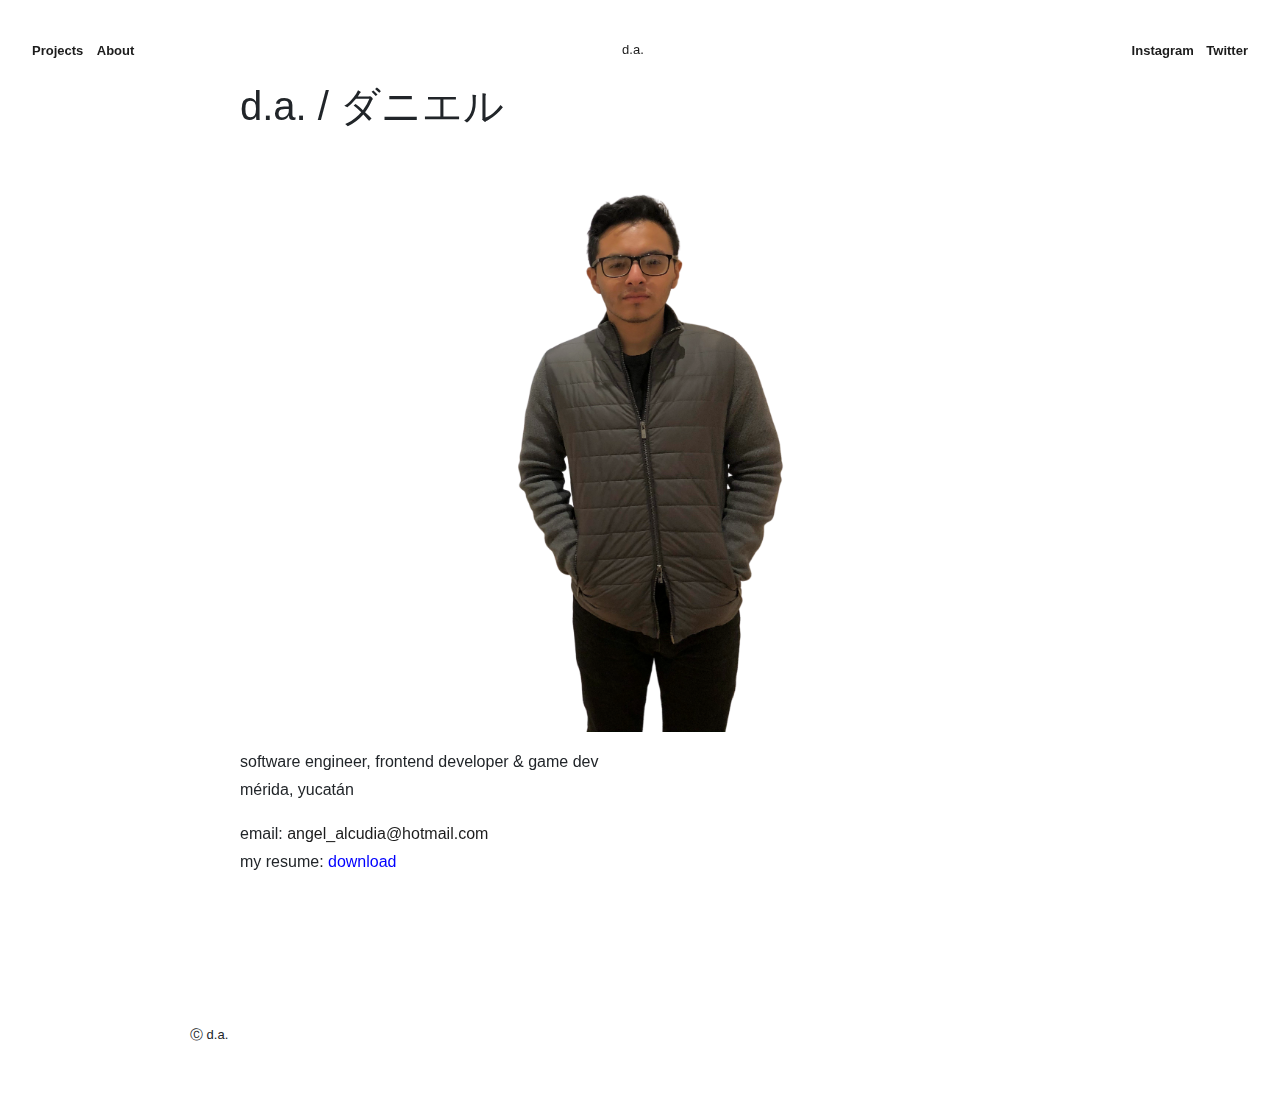
<file: html/about.html>
<!DOCTYPE html>
<html lang="en">
  <head>
    <meta charset="UTF-8" />
    <meta name="viewport" content="width=device-width, initial-scale=1.0" />
    <link
      rel="stylesheet"
      href="https://maxcdn.bootstrapcdn.com/bootstrap/4.0.0/css/bootstrap.min.css"
      integrity="sha384-Gn5384xqQ1aoWXA+058RXPxPg6fy4IWvTNh0E263XmFcJlSAwiGgFAW/dAiS6JXm"
      crossorigin="anonymous"
    />
    <link href="https://unpkg.com/aos@2.3.1/dist/aos.css" rel="stylesheet" />
    <link rel="stylesheet" href="../css/header.css" />
    <link rel="stylesheet" href="../css/footer.css" />
    <link rel="stylesheet" href="../css/about.css" />
    <title>d.a. | daniel alcudia</title>
  </head>
  <body>
    <header class="header">
      <div>
        <a class="header-item header-projects" href="../index.html">Projects</a>
        <a class="header-item" href="about.html">About</a>
      </div>
      <a class="header-title" href="../index.html">d.a.</a>
      <div>
        <a
          class="header-item header-ig"
          href="https://www.instagram.com/dnalcudia/"
          target="blank"
        >
          Instagram
        </a>
        <a
          class="header-item header-tw"
          href="https://twitter.com/dnalcudia"
          target="blank"
        >
          Twitter
        </a>
      </div>
    </header>
    <div class="about" data-aos="fade-up">
      <div class="content-default">
        <h1>d.a. / ダニエル</h1>
        <div>
          <img src="../img/daniel.png" />
        </div>
        <p>
          software engineer, frontend developer & game dev
          <br />
          mérida, yucatán
        </p>
        <p>
          email:
          <a href="mailto:angel_alcudia@hotmail.com">
            angel_alcudia@hotmail.com
          </a>
          <br />
          my resume:
          <a style="color: blue;" href="../cv.pdf" target="blank">download</a>
        </p>
      </div>
    </div>
    <footer>
      <span class="credits">Ⓒ d.a.</span>
    </footer>
    <script src="https://unpkg.com/aos@2.3.1/dist/aos.js"></script>
    <script>
      AOS.init()
    </script>
  </body>
</html>
</file>
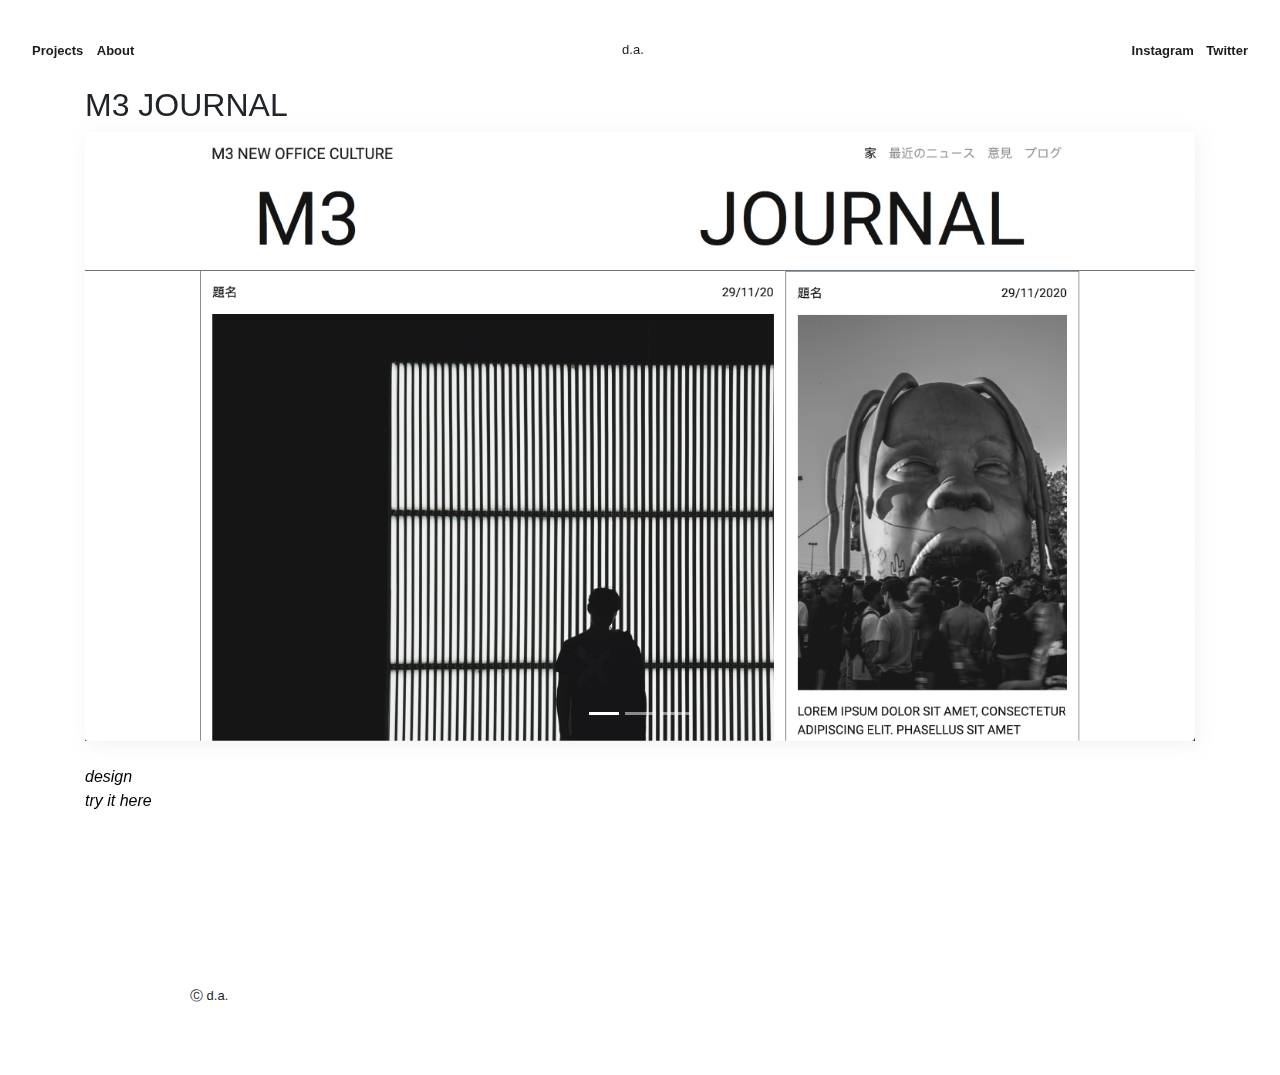
<file: html/journal-project.html>
<!DOCTYPE html>
<html lang="en">
  <head>
    <script src="../js/jquery-3.5.0.min.js"></script>
    <meta charset="UTF-8" />
    <meta name="viewport" content="width=device-width, initial-scale=1.0" />
    <link
      rel="stylesheet"
      href="https://maxcdn.bootstrapcdn.com/bootstrap/4.0.0/css/bootstrap.min.css"
      integrity="sha384-Gn5384xqQ1aoWXA+058RXPxPg6fy4IWvTNh0E263XmFcJlSAwiGgFAW/dAiS6JXm"
      crossorigin="anonymous"
    />
    <script src="https://maxcdn.bootstrapcdn.com/bootstrap/4.4.1/js/bootstrap.min.js"></script>
    <link href="https://unpkg.com/aos@2.3.1/dist/aos.css" rel="stylesheet" />
    <link rel="stylesheet" href="../css/header.css" />
    <link rel="stylesheet" href="../css/footer.css" />
    <title>d.a. | daniel alcudia</title>
  </head>

  <body>
    <header class="header">
      <div>
        <a class="header-item header-projects" href="../index.html">Projects</a>
        <a class="header-item" href="about.html">About</a>
      </div>
      <a class="header-title" href="../index.html">d.a.</a>
      <div>
        <a
          class="header-item header-ig"
          href="https://www.instagram.com/dnalcudia/"
          target="blank"
        >
          Instagram
        </a>
        <a
          class="header-item header-tw"
          href="https://twitter.com/dnalcudia"
          target="blank"
        >
          Twitter
        </a>
      </div>
    </header>
    <br />
    <div class="container">
      <div class="single-project">
        <div class="content-default" data-aos="fade-up">
          <h2>M3 JOURNAL</h2>
          <div
            id="carouselExampleIndicators"
            class="carousel slide"
            data-ride="carousel"
            style="box-shadow: 3px 3px 18px 0 rgba(121, 121, 121, 0.1);"
            ;
            data-pause="false"
          >
            <ol class="carousel-indicators">
              <li
                data-target="#carouselExampleIndicators"
                data-slide-to="0"
                class="active"
              ></li>
              <li
                data-target="#carouselExampleIndicators"
                data-slide-to="1"
              ></li>
              <li
                data-target="#carouselExampleIndicators"
                data-slide-to="2"
              ></li>
            </ol>
            <div class="carousel-inner">
              <div class="carousel-item active">
                <img
                  src="../img/projects/journal/1.png"
                  class="d-block w-100"
                  alt="..."
                />
              </div>
              <div class="carousel-item">
                <img
                  src="../img/projects/journal/2.png"
                  class="d-block w-100"
                  alt="..."
                />
              </div>
              <div class="carousel-item">
                <img
                  src="../img/projects/journal/3.png"
                  class="d-block w-100"
                  alt="..."
                />
              </div>
            </div>
          </div>
          <br />
          <p>
            <i>
              <a
                href="https://www.pinterest.com.mx/pin/474496510744992753/"
                style="color: black;"
              >
                design
              </a>
            </i>
            <i>
              <br />
              <a
                href="https://dnalcudia.github.io/journal/"
                style="color: black;"
                target="blank"
              >
                try it here
              </a>
            </i>
          </p>
        </div>
        <br />
        <div class="row">
          <div class="col" data-aos="fade-right">
            <span><strong>Role</strong></span>
            <br />
            <span>Frontend</span>
          </div>
          <div class="col" data-aos="fade-right">
            <span><strong>Date</strong></span>
            <br />
            <span>July, 2020</span>
          </div>
          <div class="col" data-aos="fade-right">
            <span><strong>Categories</strong></span>
            <br />
            <span>HTML - Bootstrap</span>
          </div>
          <div class="col" data-aos="fade-right">
            <span><strong>Repository</strong></span>
            <br />
            <a href="https://github.com/dnalcudia/journal" target="blank">
              <img src="../img/github-image.svg" alt="" />
            </a>
          </div>
        </div>
      </div>
    </div>
    <footer>
      <span class="credits">Ⓒ d.a.</span>
    </footer>

    <script
      src="https://code.jquery.com/jquery-3.5.1.slim.min.js"
      integrity="sha384-DfXdz2htPH0lsSSs5nCTpuj/zy4C+OGpamoFVy38MVBnE+IbbVYUew+OrCXaRkfj"
      crossorigin="anonymous"
    ></script>
    <script
      src="https://cdn.jsdelivr.net/npm/popper.js@1.16.0/dist/umd/popper.min.js"
      integrity="sha384-Q6E9RHvbIyZFJoft+2mJbHaEWldlvI9IOYy5n3zV9zzTtmI3UksdQRVvoxMfooAo"
      crossorigin="anonymous"
    ></script>
    <script
      src="https://stackpath.bootstrapcdn.com/bootstrap/4.5.0/js/bootstrap.min.js"
      integrity="sha384-OgVRvuATP1z7JjHLkuOU7Xw704+h835Lr+6QL9UvYjZE3Ipu6Tp75j7Bh/kR0JKI"
      crossorigin="anonymous"
    ></script>
    <script src="https://unpkg.com/aos@2.3.1/dist/aos.js"></script>
    <script>
      AOS.init()
    </script>
  </body>
</html>
</file>
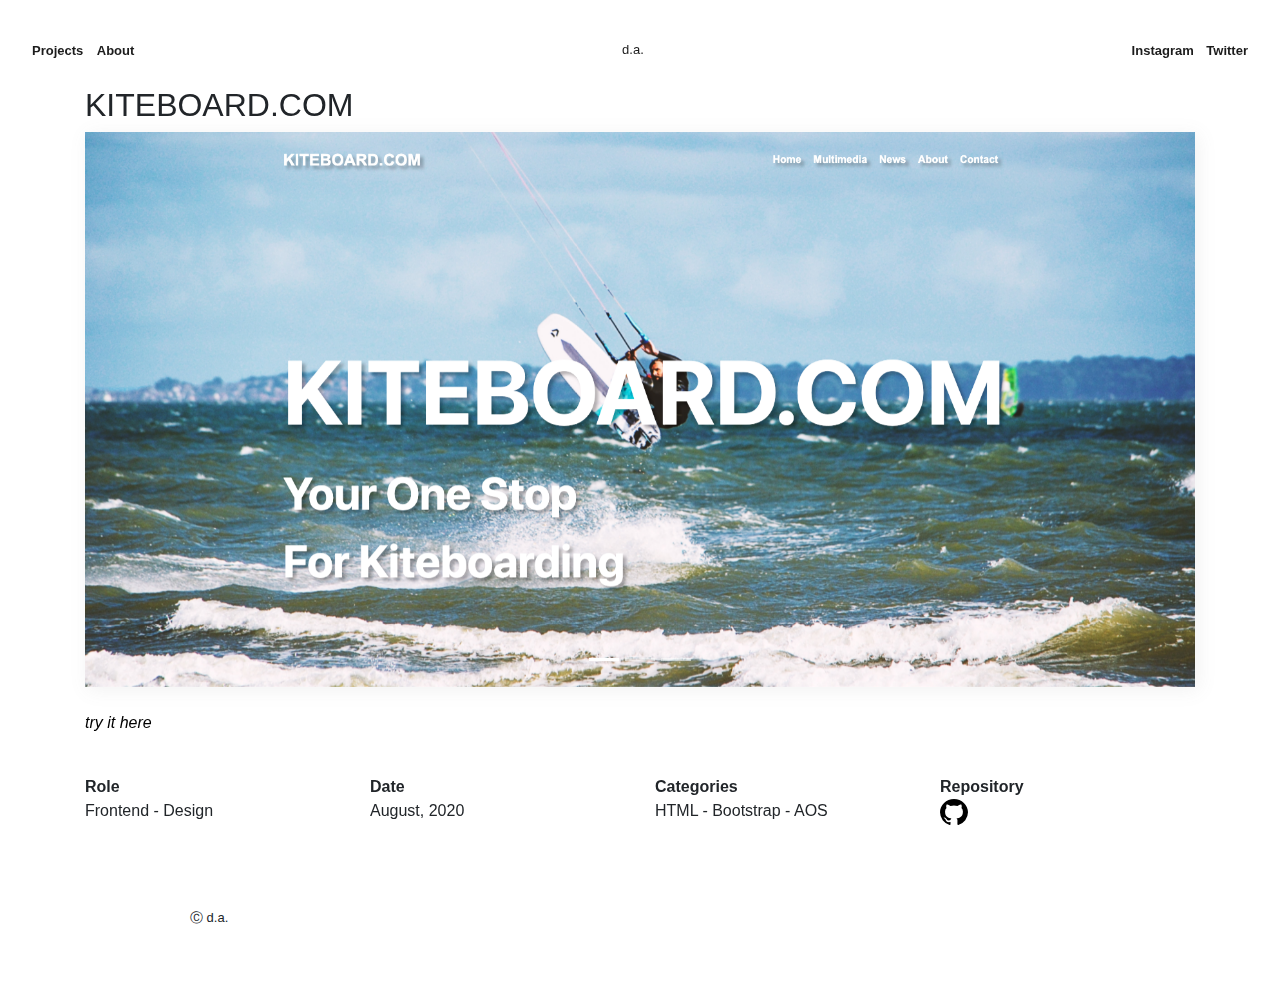
<file: html/kiteboard-project.html>
<!DOCTYPE html>
<html lang="en">
  <head>
    <script src="../js/jquery-3.5.0.min.js"></script>
    <meta charset="UTF-8" />
    <meta name="viewport" content="width=device-width, initial-scale=1.0" />
    <link
      rel="stylesheet"
      href="https://maxcdn.bootstrapcdn.com/bootstrap/4.0.0/css/bootstrap.min.css"
      integrity="sha384-Gn5384xqQ1aoWXA+058RXPxPg6fy4IWvTNh0E263XmFcJlSAwiGgFAW/dAiS6JXm"
      crossorigin="anonymous"
    />
    <script src="https://maxcdn.bootstrapcdn.com/bootstrap/4.4.1/js/bootstrap.min.js"></script>
    <link href="https://unpkg.com/aos@2.3.1/dist/aos.css" rel="stylesheet" />
    <link rel="stylesheet" href="../css/header.css" />
    <link rel="stylesheet" href="../css/footer.css" />
    <title>d.a. | daniel alcudia</title>
  </head>

  <body>
    <header class="header">
      <div>
        <a class="header-item header-projects" href="../index.html">Projects</a>
        <a class="header-item" href="about.html">About</a>
      </div>
      <a class="header-title" href="../index.html">d.a.</a>
      <div>
        <a
          class="header-item header-ig"
          href="https://www.instagram.com/dnalcudia/"
          target="blank"
        >
          Instagram
        </a>
        <a
          class="header-item header-tw"
          href="https://twitter.com/dnalcudia"
          target="blank"
        >
          Twitter
        </a>
      </div>
    </header>
    <br />
    <div class="container">
      <div class="single-project">
        <div class="content-default" data-aos="fade-up">
          <h2>KITEBOARD.COM</h2>
          <div
            id="carouselExampleIndicators"
            class="carousel slide"
            data-ride="carousel"
            style="box-shadow: 3px 3px 18px 0 rgba(121, 121, 121, 0.1);"
            ;
            data-pause="false"
          >
            <ol class="carousel-indicators">
              <li
                data-target="#carouselExampleIndicators"
                data-slide-to="0"
                class="active"
              ></li>
              <li
                data-target="#carouselExampleIndicators"
                data-slide-to="1"
              ></li>
              <li
                data-target="#carouselExampleIndicators"
                data-slide-to="2"
              ></li>
            </ol>
            <div class="carousel-inner">
              <div class="carousel-item active">
                <img
                  src="../img/projects/kiteboard/1.png"
                  class="d-block w-100"
                  alt="..."
                />
              </div>
              <div class="carousel-item">
                <img
                  src="../img/projects/kiteboard/2.png"
                  class="d-block w-100"
                  alt="..."
                />
              </div>
              <div class="carousel-item">
                <img
                  src="../img/projects/kiteboard/3.png"
                  class="d-block w-100"
                  alt="..."
                />
              </div>
            </div>
          </div>
          <br />
          <p>
            <i>
              <a
                href="https://dnalcudia.github.io/kiteboard/"
                style="color: black;"
                target="blank"
              >
                try it here
              </a>
            </i>
          </p>
        </div>
        <br />
        <div class="row">
          <div class="col" data-aos="fade-right">
            <span><strong>Role</strong></span>
            <br />
            <span>Frontend - Design</span>
          </div>
          <div class="col" data-aos="fade-right">
            <span><strong>Date</strong></span>
            <br />
            <span>August, 2020</span>
          </div>
          <div class="col" data-aos="fade-right">
            <span><strong>Categories</strong></span>
            <br />
            <span>HTML - Bootstrap - AOS</span>
          </div>
          <div class="col" data-aos="fade-right">
            <span><strong>Repository</strong></span>
            <br />
            <a href="https://github.com/dnalcudia/kiteboard" target="blank">
              <img src="../img/github-image.svg" alt="" />
            </a>
          </div>
        </div>
      </div>
    </div>
    <footer>
      <span class="credits">Ⓒ d.a.</span>
    </footer>

    <script
      src="https://code.jquery.com/jquery-3.5.1.slim.min.js"
      integrity="sha384-DfXdz2htPH0lsSSs5nCTpuj/zy4C+OGpamoFVy38MVBnE+IbbVYUew+OrCXaRkfj"
      crossorigin="anonymous"
    ></script>
    <script
      src="https://cdn.jsdelivr.net/npm/popper.js@1.16.0/dist/umd/popper.min.js"
      integrity="sha384-Q6E9RHvbIyZFJoft+2mJbHaEWldlvI9IOYy5n3zV9zzTtmI3UksdQRVvoxMfooAo"
      crossorigin="anonymous"
    ></script>
    <script
      src="https://stackpath.bootstrapcdn.com/bootstrap/4.5.0/js/bootstrap.min.js"
      integrity="sha384-OgVRvuATP1z7JjHLkuOU7Xw704+h835Lr+6QL9UvYjZE3Ipu6Tp75j7Bh/kR0JKI"
      crossorigin="anonymous"
    ></script>
    <script src="https://unpkg.com/aos@2.3.1/dist/aos.js"></script>
    <script>
      AOS.init()
    </script>
  </body>
</html>
</file>
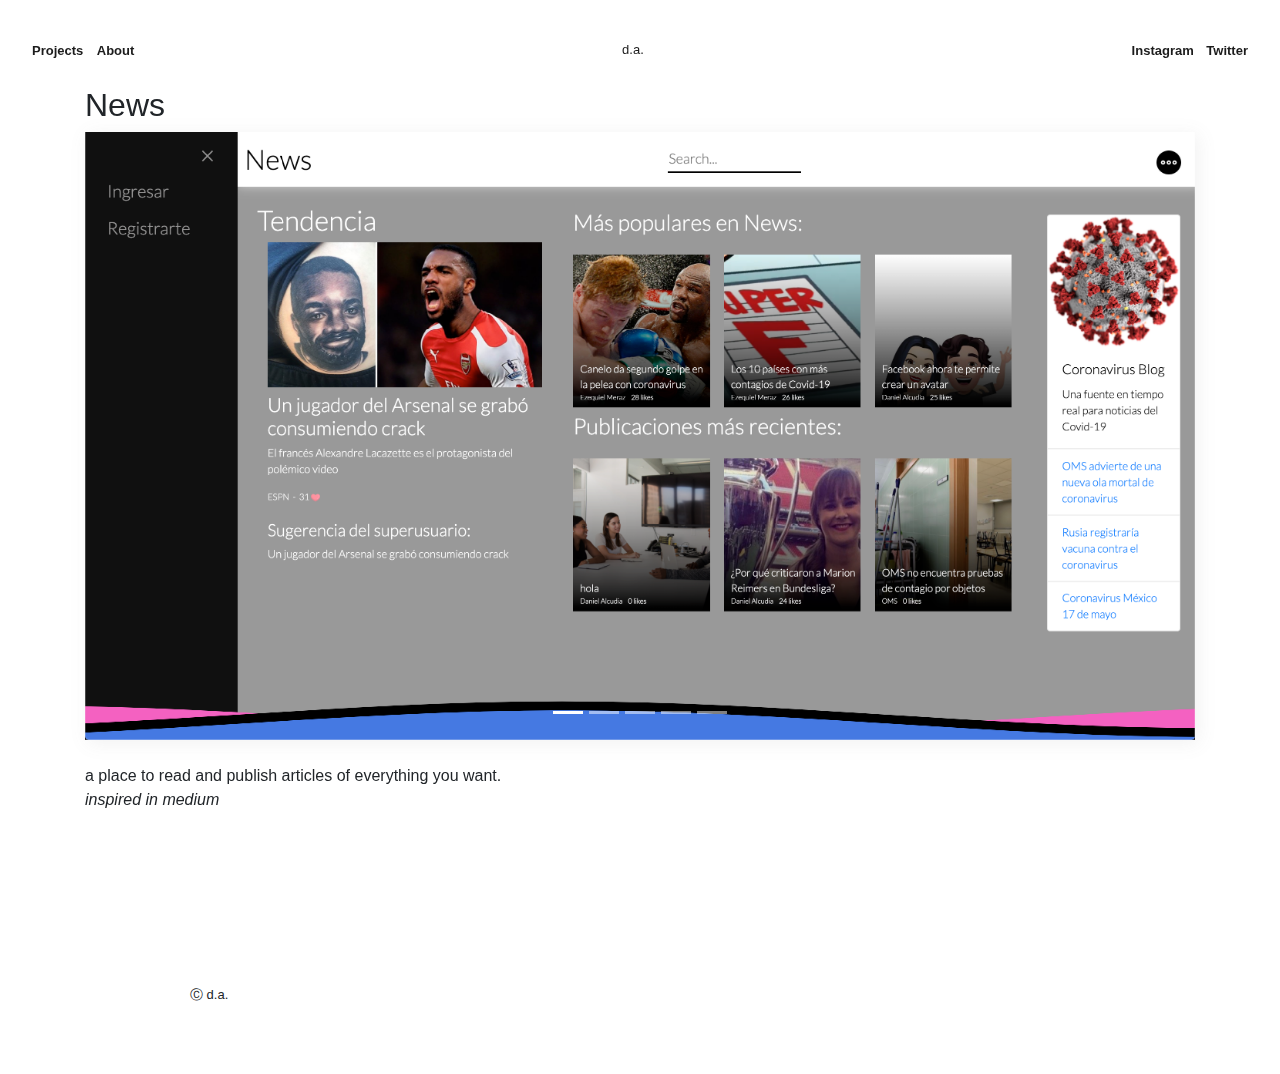
<file: html/news-project.html>
<!DOCTYPE html>
<html lang="en">
  <head>
    <script src="../js/jquery-3.5.0.min.js"></script>
    <meta charset="UTF-8" />
    <meta name="viewport" content="width=device-width, initial-scale=1.0" />
    <link
      rel="stylesheet"
      href="https://maxcdn.bootstrapcdn.com/bootstrap/4.0.0/css/bootstrap.min.css"
      integrity="sha384-Gn5384xqQ1aoWXA+058RXPxPg6fy4IWvTNh0E263XmFcJlSAwiGgFAW/dAiS6JXm"
      crossorigin="anonymous"
    />
    <script src="https://maxcdn.bootstrapcdn.com/bootstrap/4.4.1/js/bootstrap.min.js"></script>
    <link href="https://unpkg.com/aos@2.3.1/dist/aos.css" rel="stylesheet" />
    <link rel="stylesheet" href="../css/header.css" />
    <link rel="stylesheet" href="../css/footer.css" />
    <title>d.a. | daniel alcudia</title>
  </head>
  <body>
    <header class="header">
      <div>
        <a class="header-item header-projects" href="../index.html">Projects</a>
        <a class="header-item" href="about.html">About</a>
      </div>
      <a class="header-title" href="../index.html">d.a.</a>
      <div>
        <a
          class="header-item header-ig"
          href="https://www.instagram.com/dnalcudia/"
          target="blank"
        >
          Instagram
        </a>
        <a
          class="header-item header-tw"
          href="https://twitter.com/dnalcudia"
          target="blank"
        >
          Twitter
        </a>
      </div>
    </header>
    <br />
    <div class="container">
      <div class="single-project">
        <div class="content-default" data-aos="fade-up">
          <h2>News</h2>
          <div
            id="carouselExampleIndicators"
            class="carousel slide"
            data-ride="carousel"
            style="box-shadow: 3px 3px 18px 0 rgba(121, 121, 121, 0.1);"
            ;
            data-pause="false"
          >
            <ol class="carousel-indicators">
              <li
                data-target="#carouselExampleIndicators"
                data-slide-to="0"
                class="active"
              ></li>
              <li
                data-target="#carouselExampleIndicators"
                data-slide-to="1"
              ></li>
              <li
                data-target="#carouselExampleIndicators"
                data-slide-to="2"
              ></li>
              <li
                data-target="#carouselExampleIndicators"
                data-slide-to="3"
              ></li>
              <li
                data-target="#carouselExampleIndicators"
                data-slide-to="4"
              ></li>
            </ol>
            <div class="carousel-inner">
              <div class="carousel-item active">
                <img
                  src="../img/projects/news/home.png"
                  class="d-block w-100"
                  alt="..."
                />
              </div>
              <div class="carousel-item">
                <img
                  src="../img/projects/news/search.png"
                  class="d-block w-100"
                  alt="..."
                />
              </div>
              <div class="carousel-item">
                <img
                  src="../img/projects/news/article.png"
                  class="d-block w-100"
                  alt="..."
                />
              </div>
              <div class="carousel-item">
                <img
                  src="../img/projects/news/profile.png"
                  class="d-block w-100"
                  alt="..."
                />
              </div>
              <div class="carousel-item">
                <img
                  src="../img/projects/news/new_story.png"
                  class="d-block w-100"
                  alt="..."
                />
              </div>
            </div>
          </div>
          <br />
          <p>
            a place to read and publish articles of everything you want.
            <br />
            <em>inspired in medium</em>
          </p>
        </div>
        <br />
        <div class="row">
          <div class="col" data-aos="fade-right">
            <span><strong>Role</strong></span>
            <br />
            <span>Frontend - UI</span>
          </div>
          <div class="col" data-aos="fade-right">
            <span><strong>Date</strong></span>
            <br />
            <span>May, 2020</span>
          </div>
          <div class="col" data-aos="fade-right">
            <span><strong>Categories</strong></span>
            <br />
            <span>HTML - CSS - JS</span>
          </div>
          <div class="col" data-aos="fade-right">
            <span><strong>Repository</strong></span>
            <br />
            <a href="https://github.com/dnalcudia/news-php" target="blank">
              <img src="../img/github-image.svg" alt="" />
            </a>
          </div>
        </div>
      </div>
    </div>
    <footer>
      <span class="credits">Ⓒ d.a.</span>
    </footer>
  </body>
  <script src="https://unpkg.com/aos@2.3.1/dist/aos.js"></script>
  <script>
    AOS.init()
  </script>
</html>
</file>
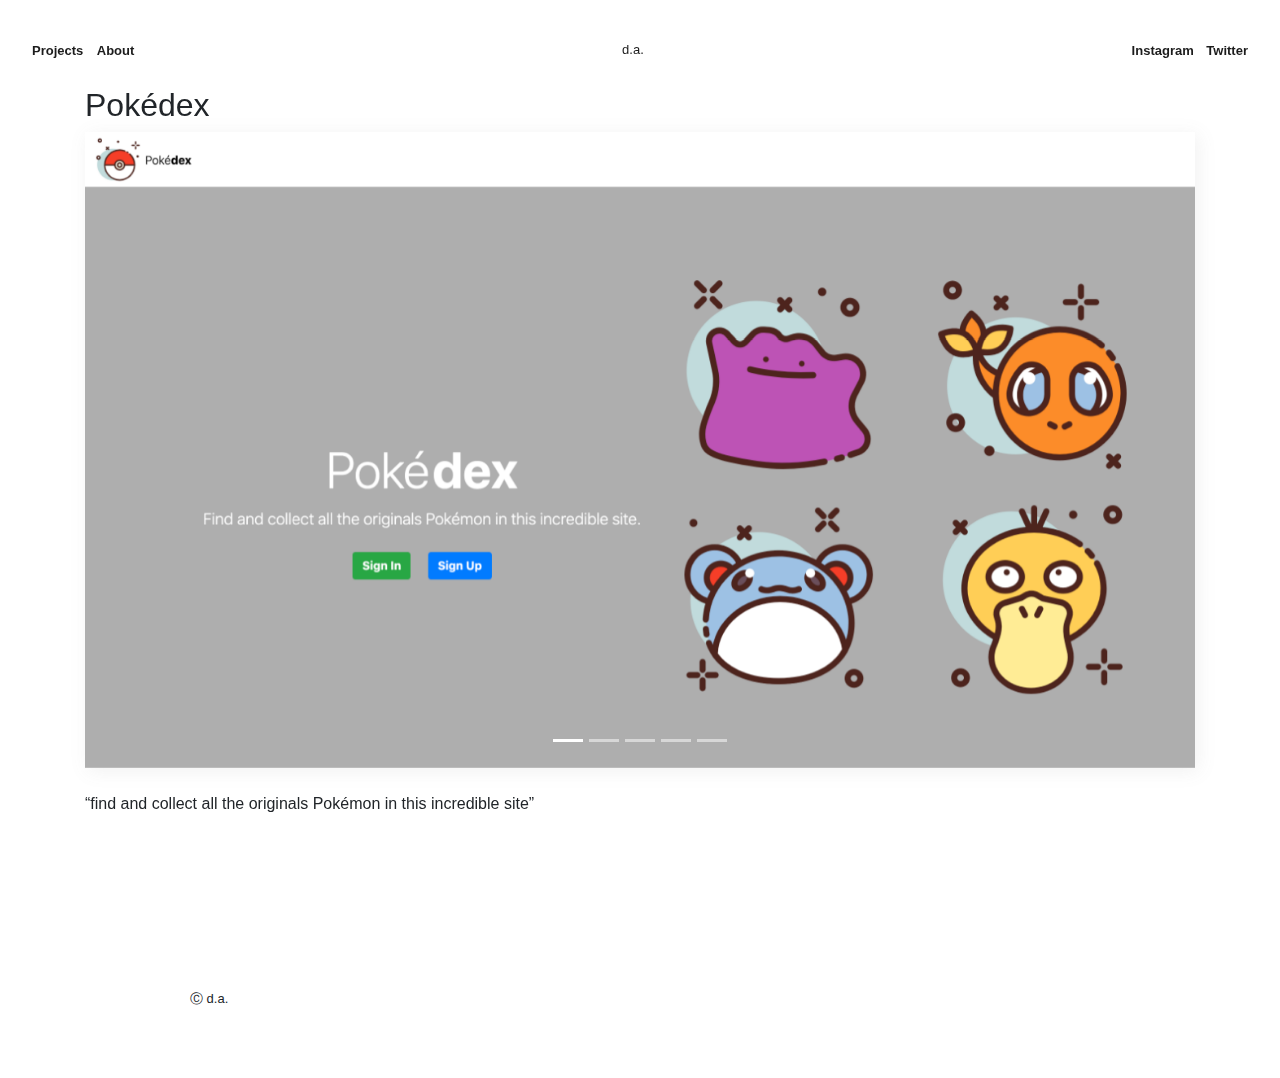
<file: html/poke-project.html>
<!DOCTYPE html>
<html lang="en">
  <head>
    <script src="../js/jquery-3.5.0.min.js"></script>
    <meta charset="UTF-8" />
    <meta name="viewport" content="width=device-width, initial-scale=1.0" />
    <link
      rel="stylesheet"
      href="https://maxcdn.bootstrapcdn.com/bootstrap/4.0.0/css/bootstrap.min.css"
      integrity="sha384-Gn5384xqQ1aoWXA+058RXPxPg6fy4IWvTNh0E263XmFcJlSAwiGgFAW/dAiS6JXm"
      crossorigin="anonymous"
    />
    <script src="https://maxcdn.bootstrapcdn.com/bootstrap/4.4.1/js/bootstrap.min.js"></script>
    <link href="https://unpkg.com/aos@2.3.1/dist/aos.css" rel="stylesheet" />
    <link rel="stylesheet" href="../css/header.css" />
    <link rel="stylesheet" href="../css/footer.css" />
    <title>d.a. | daniel alcudia</title>
  </head>
  <body>
    <header class="header">
      <div>
        <a class="header-item header-projects" href="../index.html">Projects</a>
        <a class="header-item" href="about.html">About</a>
      </div>
      <a class="header-title" href="../index.html">d.a.</a>
      <div>
        <a
          class="header-item header-ig"
          href="https://www.instagram.com/dnalcudia/"
          target="blank"
        >
          Instagram
        </a>
        <a
          class="header-item header-tw"
          href="https://twitter.com/dnalcudia"
          target="blank"
        >
          Twitter
        </a>
      </div>
    </header>
    <br />
    <div class="container">
      <div class="single-project">
        <div class="content-default" data-aos="fade-up">
          <h2>Pokédex</h2>
          <div
            id="carouselExampleIndicators"
            class="carousel slide"
            data-ride="carousel"
            style="box-shadow: 3px 3px 18px 0 rgba(121, 121, 121, 0.1);"
            ;
            data-pause="false"
          >
            <ol class="carousel-indicators">
              <li
                data-target="#carouselExampleIndicators"
                data-slide-to="0"
                class="active"
              ></li>
              <li
                data-target="#carouselExampleIndicators"
                data-slide-to="1"
              ></li>
              <li
                data-target="#carouselExampleIndicators"
                data-slide-to="2"
              ></li>
              <li
                data-target="#carouselExampleIndicators"
                data-slide-to="3"
              ></li>
              <li
                data-target="#carouselExampleIndicators"
                data-slide-to="4"
              ></li>
            </ol>
            <div class="carousel-inner">
              <div class="carousel-item active">
                <img
                  src="../img/projects/poke/poke.png"
                  srcset="
                    ../img/projects/poke/poke@2x.png 2x,
                    ../img/projects/poke/poke@3x.png 3x
                  "
                  class="d-block w-100"
                  alt="..."
                />
              </div>
              <div class="carousel-item">
                <img
                  src="../img/projects/poke/signup.png"
                  class="d-block w-100"
                  alt="..."
                />
              </div>
              <div class="carousel-item">
                <img
                  src="../img/projects/poke/login.png"
                  class="d-block w-100"
                  alt="..."
                />
              </div>
              <div class="carousel-item">
                <img
                  src="../img/projects/poke/dashboard.png"
                  class="d-block w-100"
                  alt="..."
                />
              </div>
              <div class="carousel-item">
                <img
                  src="../img/projects/poke/profile.png"
                  srcset="
                    ../img/projects/poke/profile@2x.png 2x,
                    ../img/projects/poke/profile@3x.png 3x
                  "
                  class="d-block w-100"
                  alt="..."
                />
              </div>
            </div>
          </div>
          <br />
          <p>
            “find and collect all the originals Pokémon in this incredible site”
          </p>
        </div>
        <br />
        <div class="row">
          <div class="col" data-aos="fade-right">
            <span><strong>Role</strong></span>
            <br />
            <span>Frontend - UI</span>
          </div>
          <div class="col" data-aos="fade-right">
            <span><strong>Date</strong></span>
            <br />
            <span>April, 2020</span>
          </div>
          <div class="col" data-aos="fade-right">
            <span><strong>Categories</strong></span>
            <br />
            <span>HTML - CSS - JS</span>
          </div>
          <div class="col" data-aos="fade-right">
            <span><strong>Repository</strong></span>
            <br />
            <a href="https://github.com/dnalcudia/pokedex" target="blank">
              <img src="../img/github-image.svg" alt="" />
            </a>
          </div>
        </div>
      </div>
    </div>
    <footer>
      <span class="credits">Ⓒ d.a.</span>
    </footer>
  </body>
  <script src="https://unpkg.com/aos@2.3.1/dist/aos.js"></script>
  <script>
    AOS.init()
  </script>
</html>
</file>
<file: css/header.css>
.header {
  font-family: -apple-system, BlinkMacSystemFont, 'Segoe UI', Roboto, Oxygen,
    Ubuntu, Cantarell, 'Open Sans', 'Helvetica Neue', sans-serif;
  display: flex;
  justify-content: space-between;
  align-items: center;
  margin-top: 38px;
  position: sticky;
  top: 38px;
  z-index: 15;
  color: #1c1c1c;
}
.header-title {
  font-size: 13px;
  color: #1c1c1c;
  text-decoration: none;
}
.header-title:hover {
  text-decoration: none;
  color: #1c1c1c;
}
.header-item {
  width: 48px;
  height: 21px;
  font-size: 13px;
  font-weight: bold;
  font-stretch: normal;
  font-style: normal;
  line-height: 1.24;
  letter-spacing: normal;
  text-align: left;
  color: #1c1c1c;
  text-decoration: none;
}
.header-item:hover {
  text-decoration: none;
  border-bottom: 1px solid #1c1c1c;
  color: #1c1c1c;
}
.header-projects {
  margin-right: 9px;
  margin-left: 32px;
}
.header-tw {
  margin-left: 9px;
  margin-right: 32px;
}

@media (max-width: 380px) {
  .header {
    display: inline-block;
    margin-bottom: 20px;
  }

  .header-title,
  .header-ig {
    margin-left: 32px;
  }
}
</file>
<file: css/footer.css>
footer {
  padding-top: 80px;
  max-width: 980px;
  margin: auto;
}
.credits {
  font-family: -apple-system, BlinkMacSystemFont, 'Segoe UI', Roboto, Oxygen,
    Ubuntu, Cantarell, 'Open Sans', 'Helvetica Neue', sans-serif;
  padding: 0px 0px 72px 40px;
  font-size: 13px;
}
</file>
<file: css/about.css>
.about {
  padding-top: 20px;
  padding-bottom: 50px;
  font-family: -apple-system, BlinkMacSystemFont, 'Segoe UI', Roboto, Oxygen,
    Ubuntu, Cantarell, 'Open Sans', 'Helvetica Neue', sans-serif;
  width: 800px;
  max-width: 100%;
  margin: 0 auto;
}
.about img {
  display: block;
  max-width: 300px;
  margin: 0 auto 1rem;
  object-fit: scale-down;
}
.about p {
  line-height: 28px;
}
.about a {
  color: #1c1c1c;
  text-decoration: none;
}
.content-default {
  display: block;
}

@media (max-width: 850px) {
  .about .content-default p,
  h1 {
    text-align: center;
  }
}
</file>
